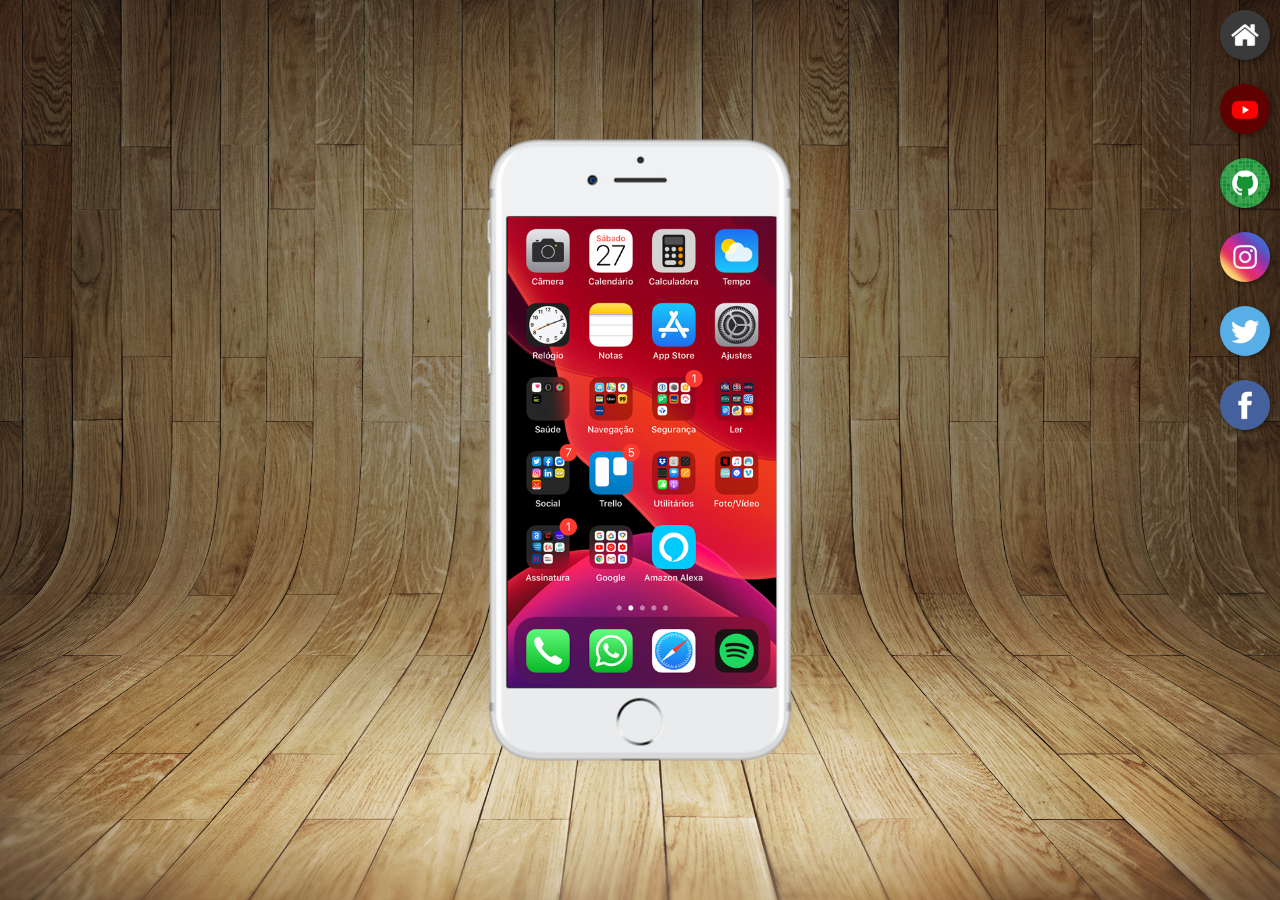
<file: index.html>
<!DOCTYPE html>
<html lang="pt-br">
<head>
    <meta charset="UTF-8">
    <meta name="viewport" content="width=device-width, initial-scale=1.0">
    <title>Projeto Redes Sociais</title>
    <link rel="shortcut icon" href="favicon.ico" type="image/x-icon">
    <link rel="stylesheet" href="estilos/style.css">
</head>
<body>
    <main>
        <section id="telefone">
            <iframe src="home.html" name="tela" id="tela" frameborder="0">
                Seu navegador não é compatível com isso...
                </iframe>
        </section>
        <section id="redes-sociais">
            <a href="home.html" target="tela"><img src="imagens/logo-home.jpg" alt="Home"></a><br>
            <a href="youtube.html" target="tela"><img src="imagens/logo-youtube.jpg" alt="YoutTube"></a><br>
            <a href="github.html" target="tela"><img src="imagens/logo-github.jpg" alt="GitHub"></a><br>
            <a href="instagram.html" target="tela"><img src="imagens/logo-instagram.jpg" alt="Instagram"></a><br>
            <a href="#" target="tela"><img src="imagens/logo-twitter.jpg" alt="Twitter"></a><br>
            <a href="#" target="tela"><img src="imagens/logo-facebook.jpg" alt="Facebook"></a>
        </section>
    </main>
    
</body>
</html>
</file>
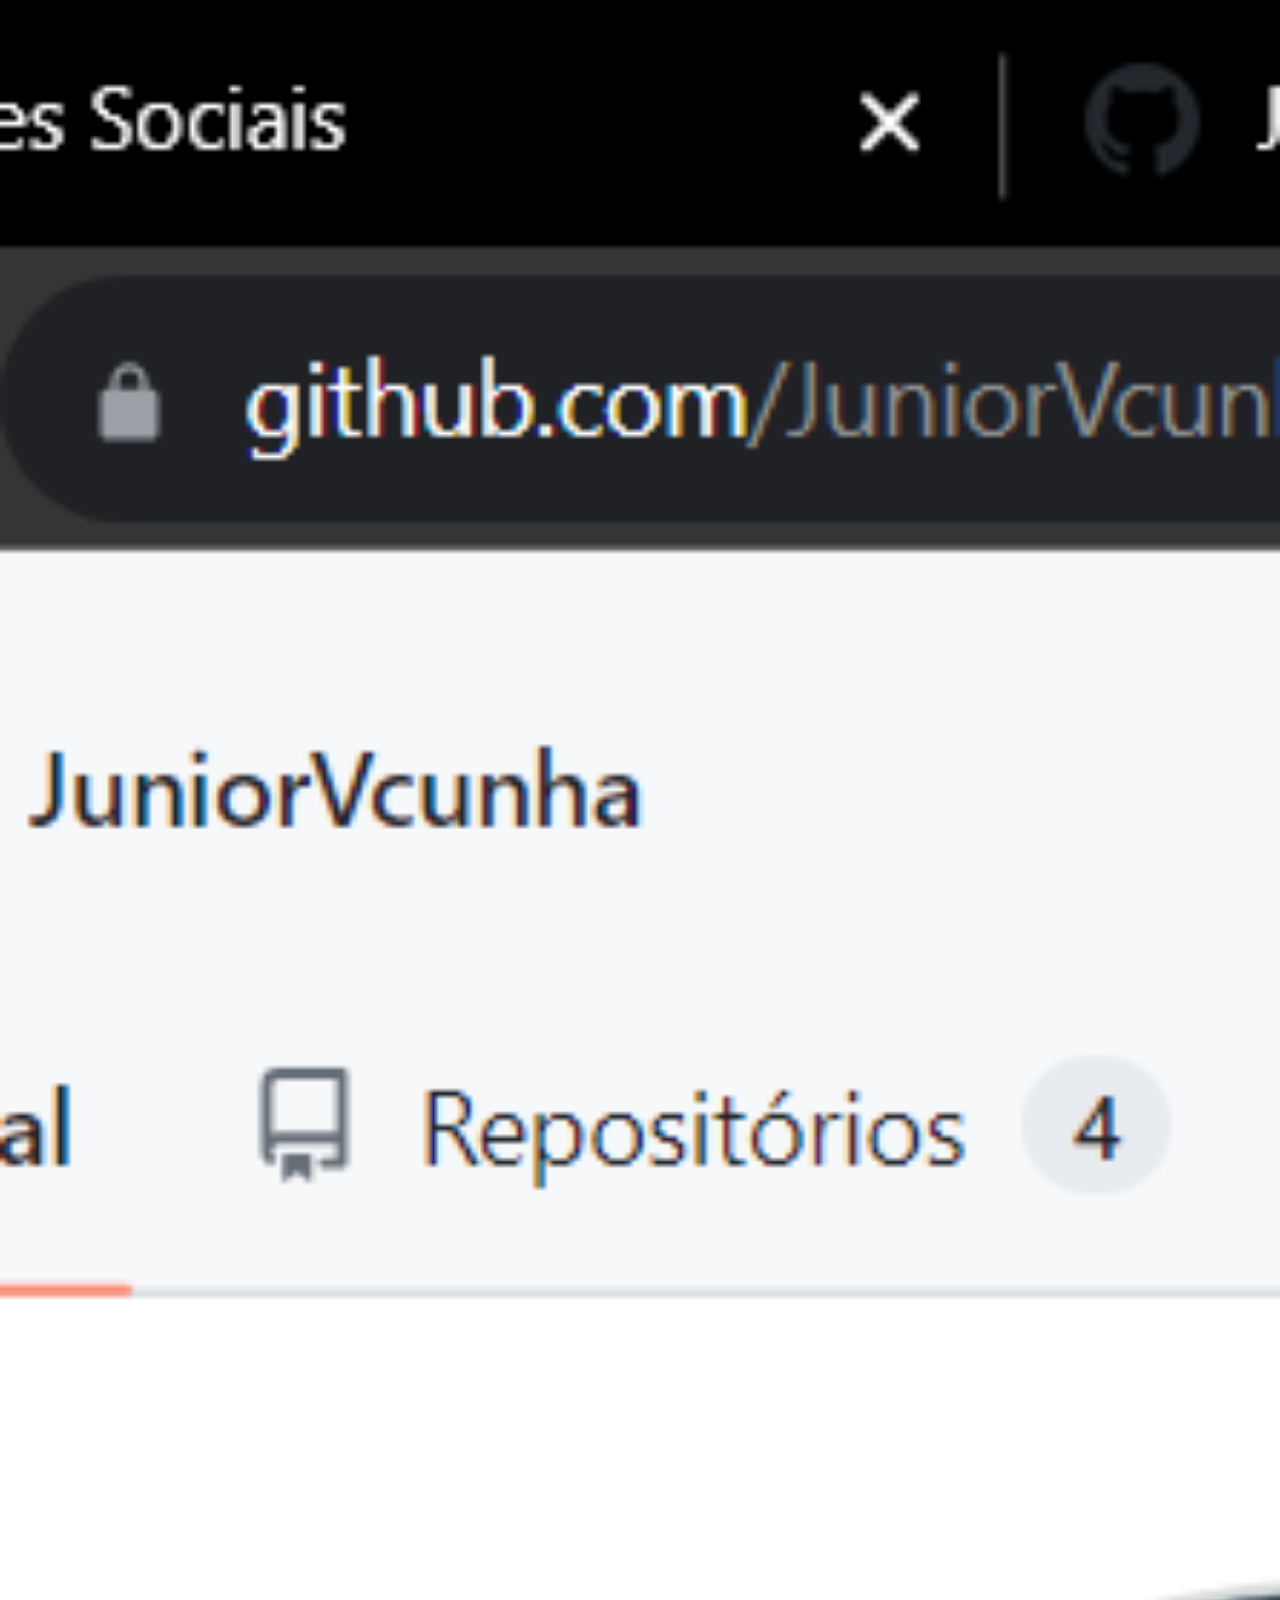
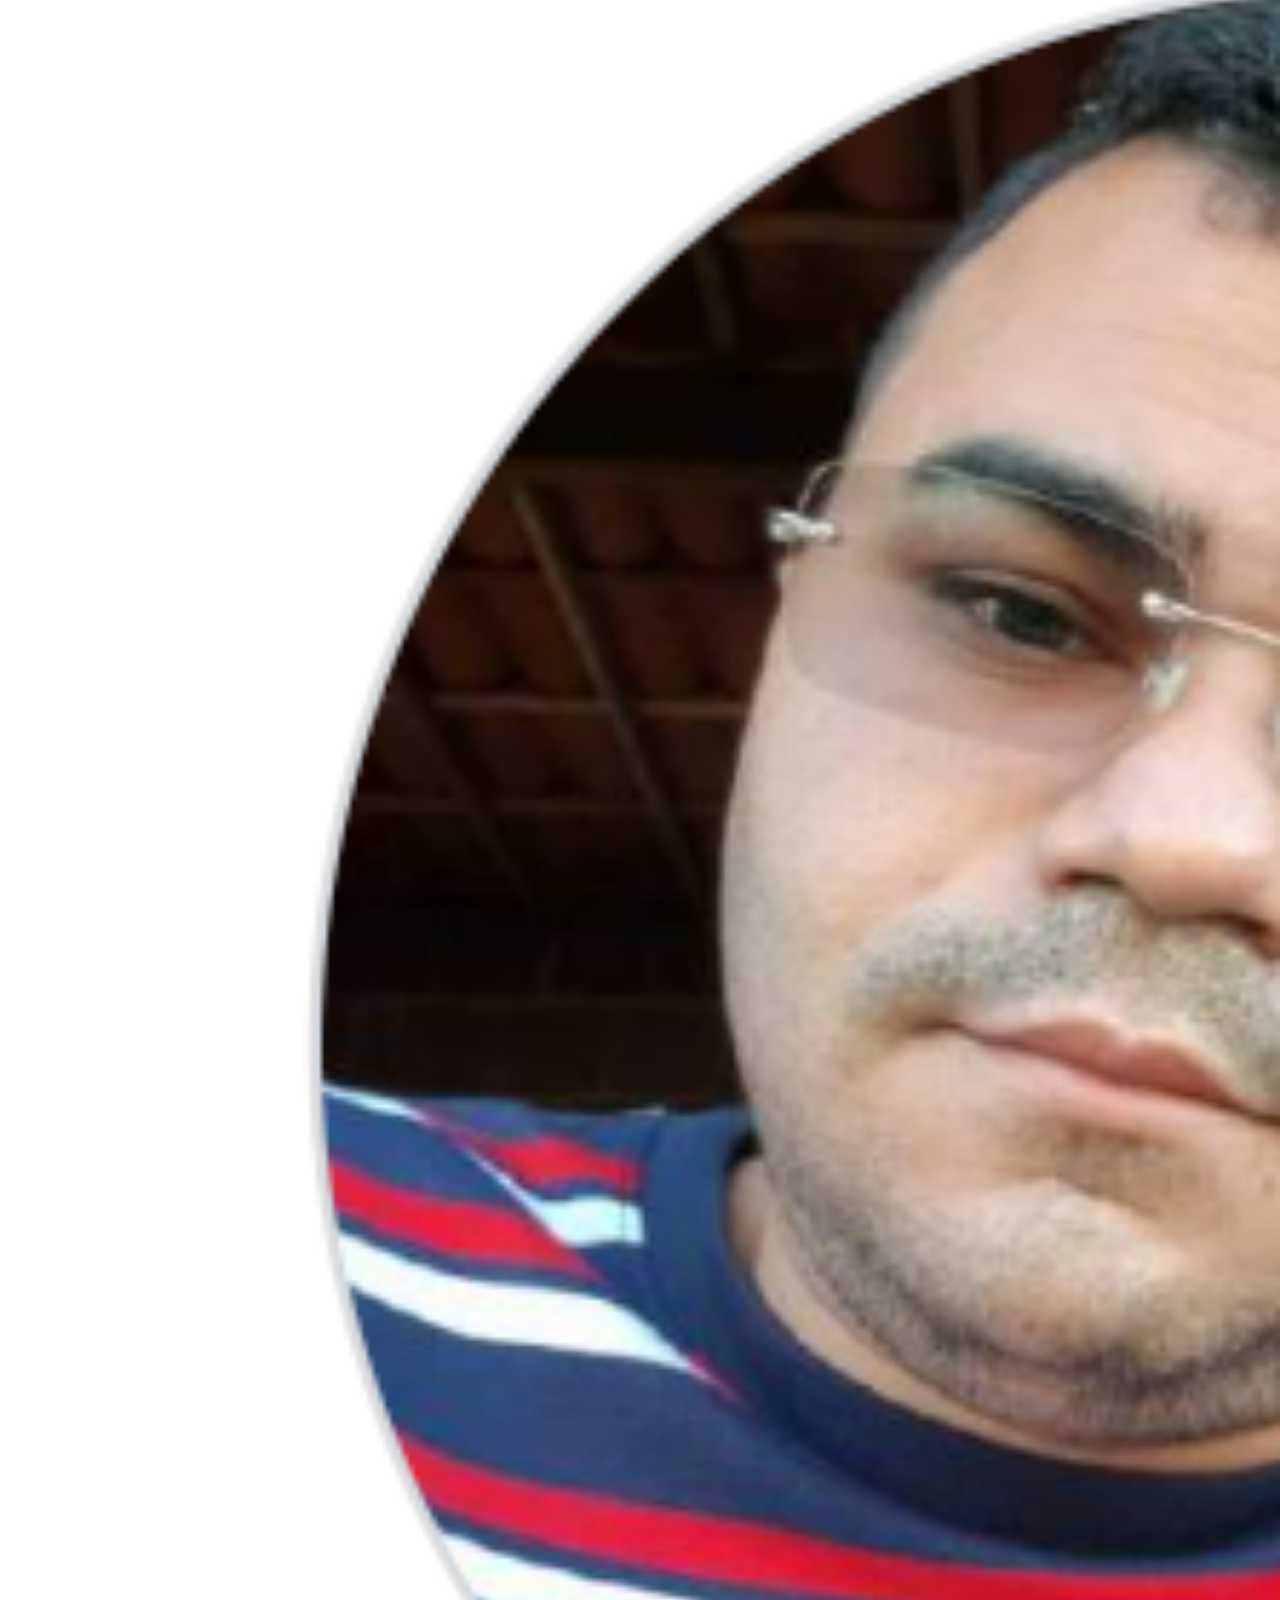
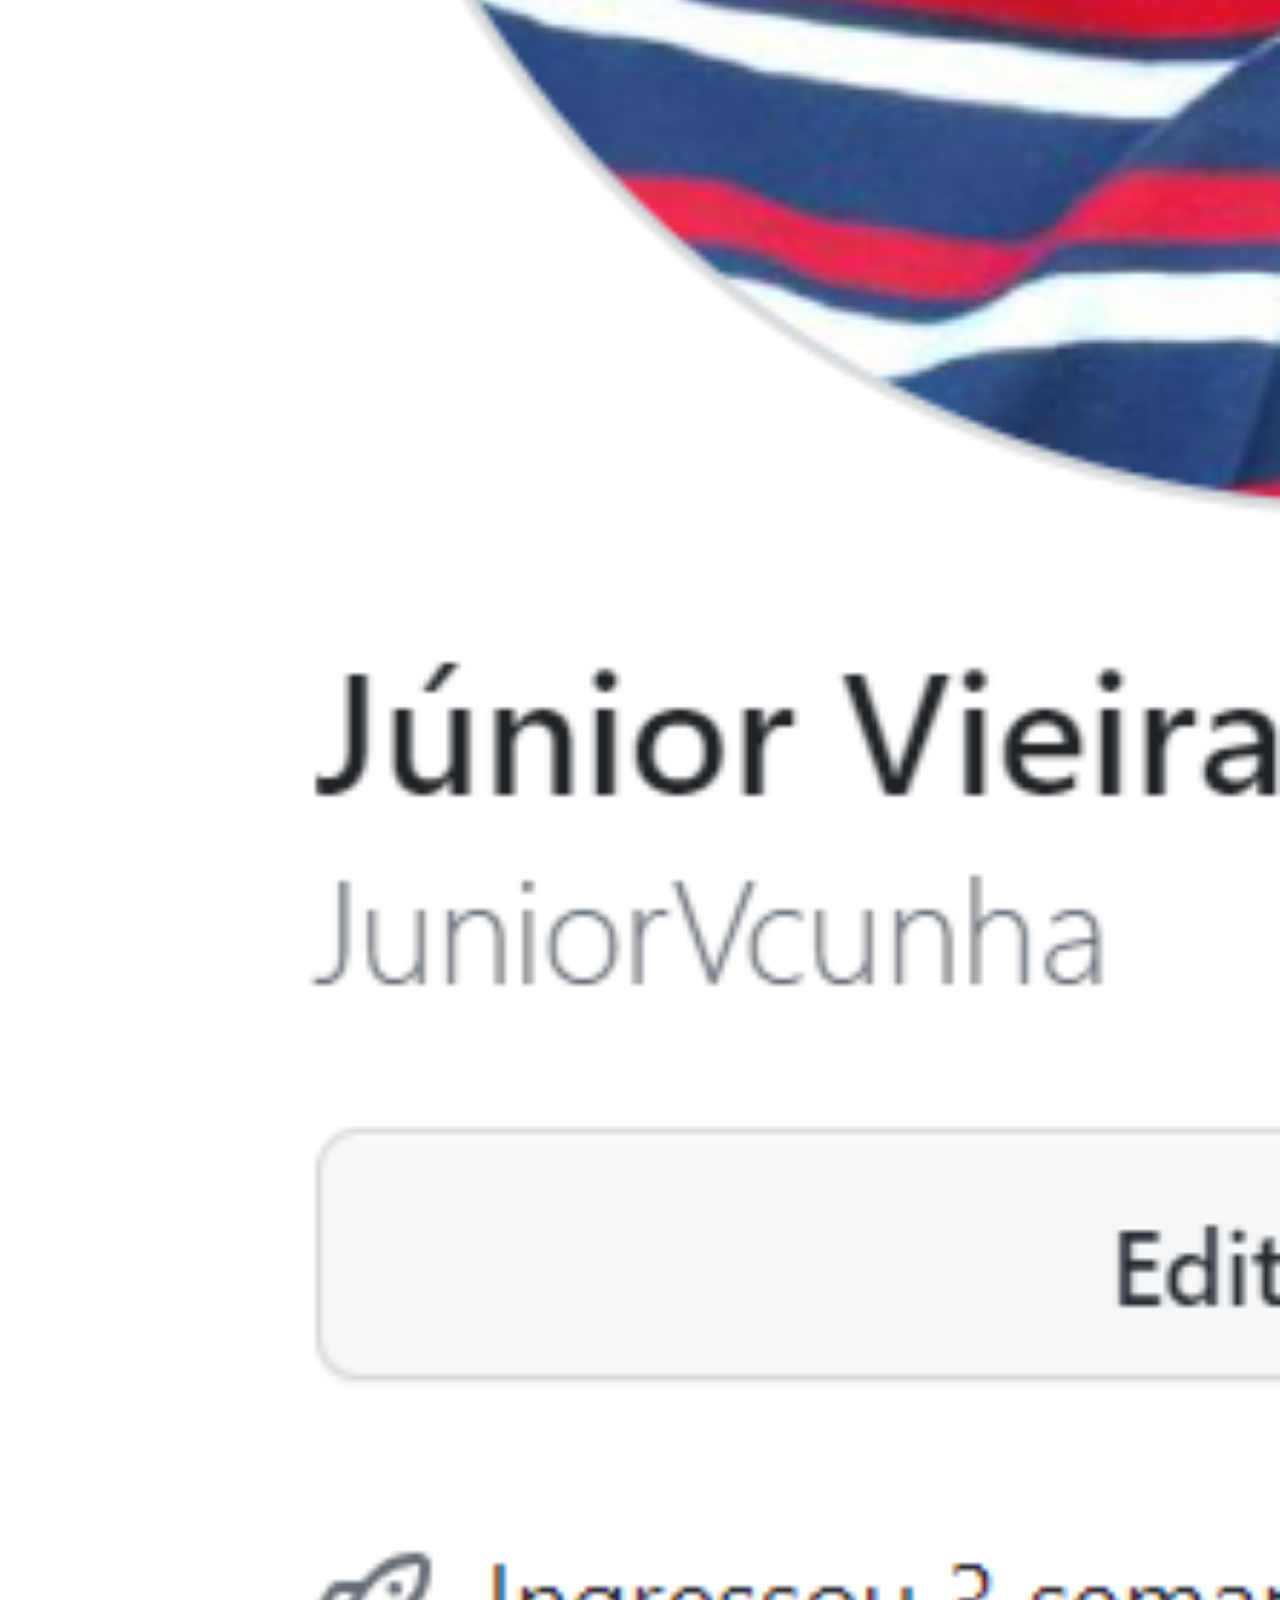
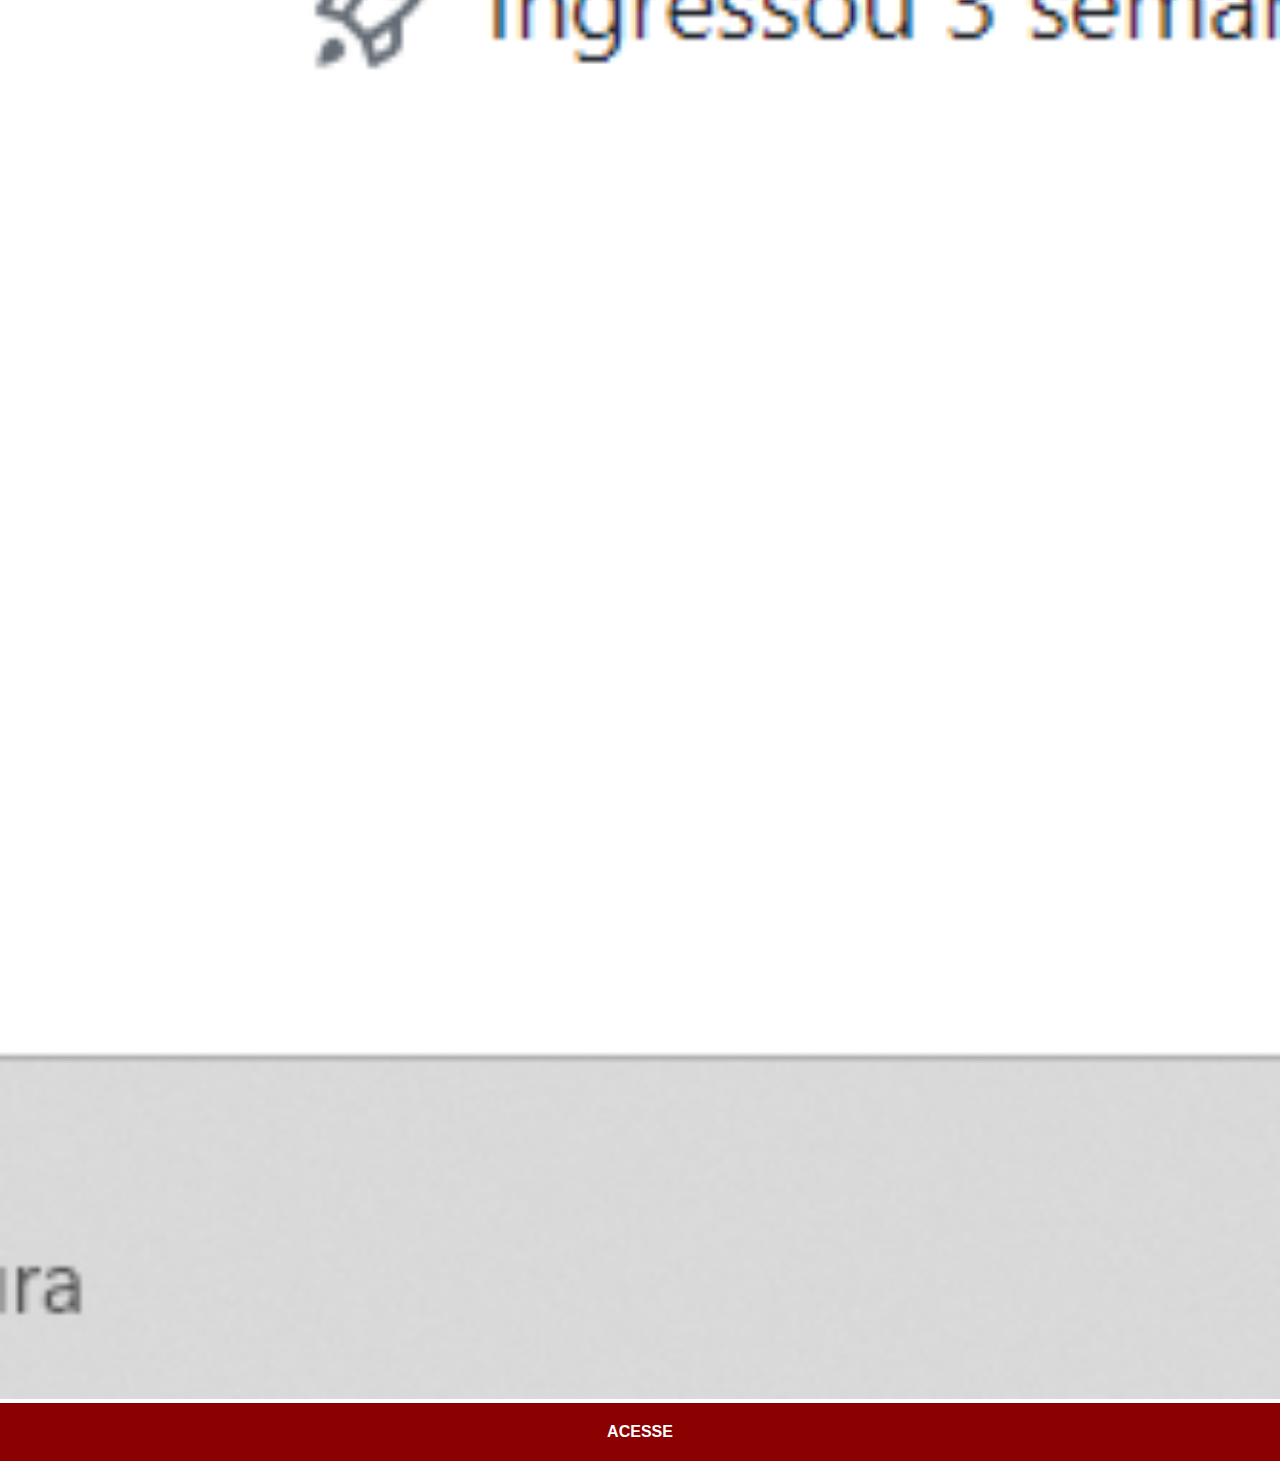
<file: github.html>
<!DOCTYPE html>
<html lang="en">
<head>
    <meta charset="UTF-8">
    <meta name="viewport" content="width=device-width, initial-scale=1.0">
    <title>GitHub</title>
    <link rel="stylesheet" href="estilos/social.css">
</head>
<body>
    <img src="imagens/junior.imagens.png" alt="">
    <a href="https://github.com/JuniorVcunha" target="_blank">ACESSE</a>
</body>
</html>
</file>
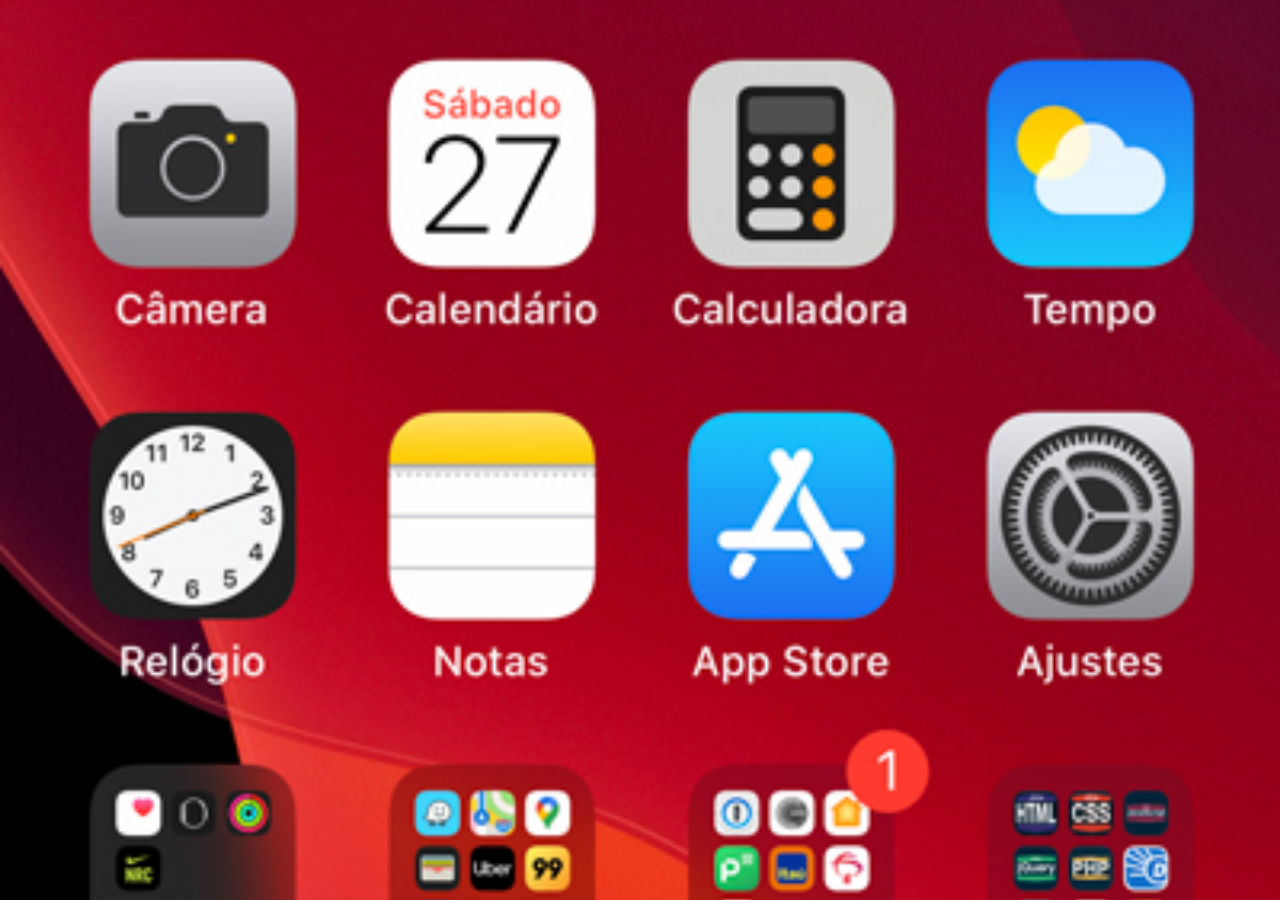
<file: home.html>
<!DOCTYPE html>
<html lang="pt-br">
<head>
    <meta charset="UTF-8">
    <meta name="viewport" content="width=device-width, initial-scale=1.0">
    <title>Home</title>
</head>
<style>
    *{
        margin: 0px;
        padding: 0px;
    }

    body{
        width: 100vw;
        height: 100vh;
        background: black url('imagens/tela-home.jpg') no-repeat top center;
        background-size: cover;
    }
</style>
<body>
    
</body>
</html>
</file>
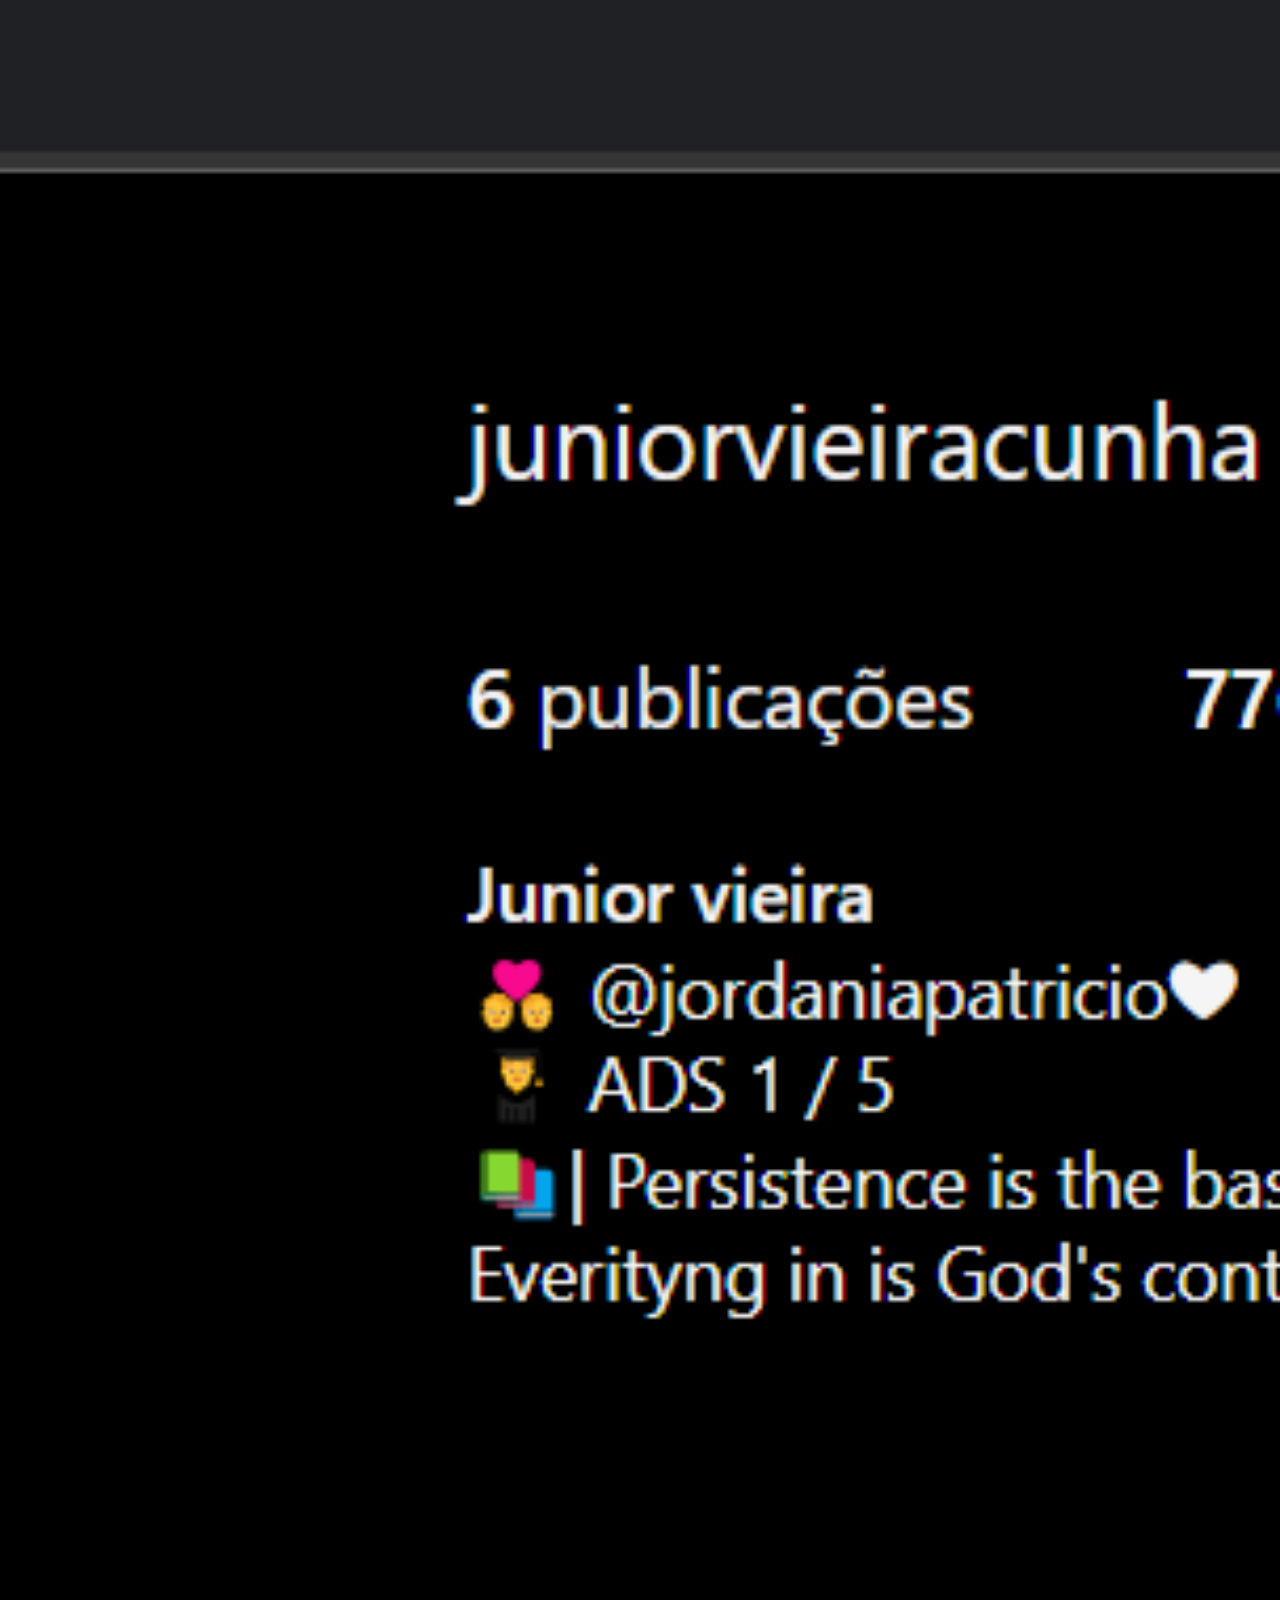
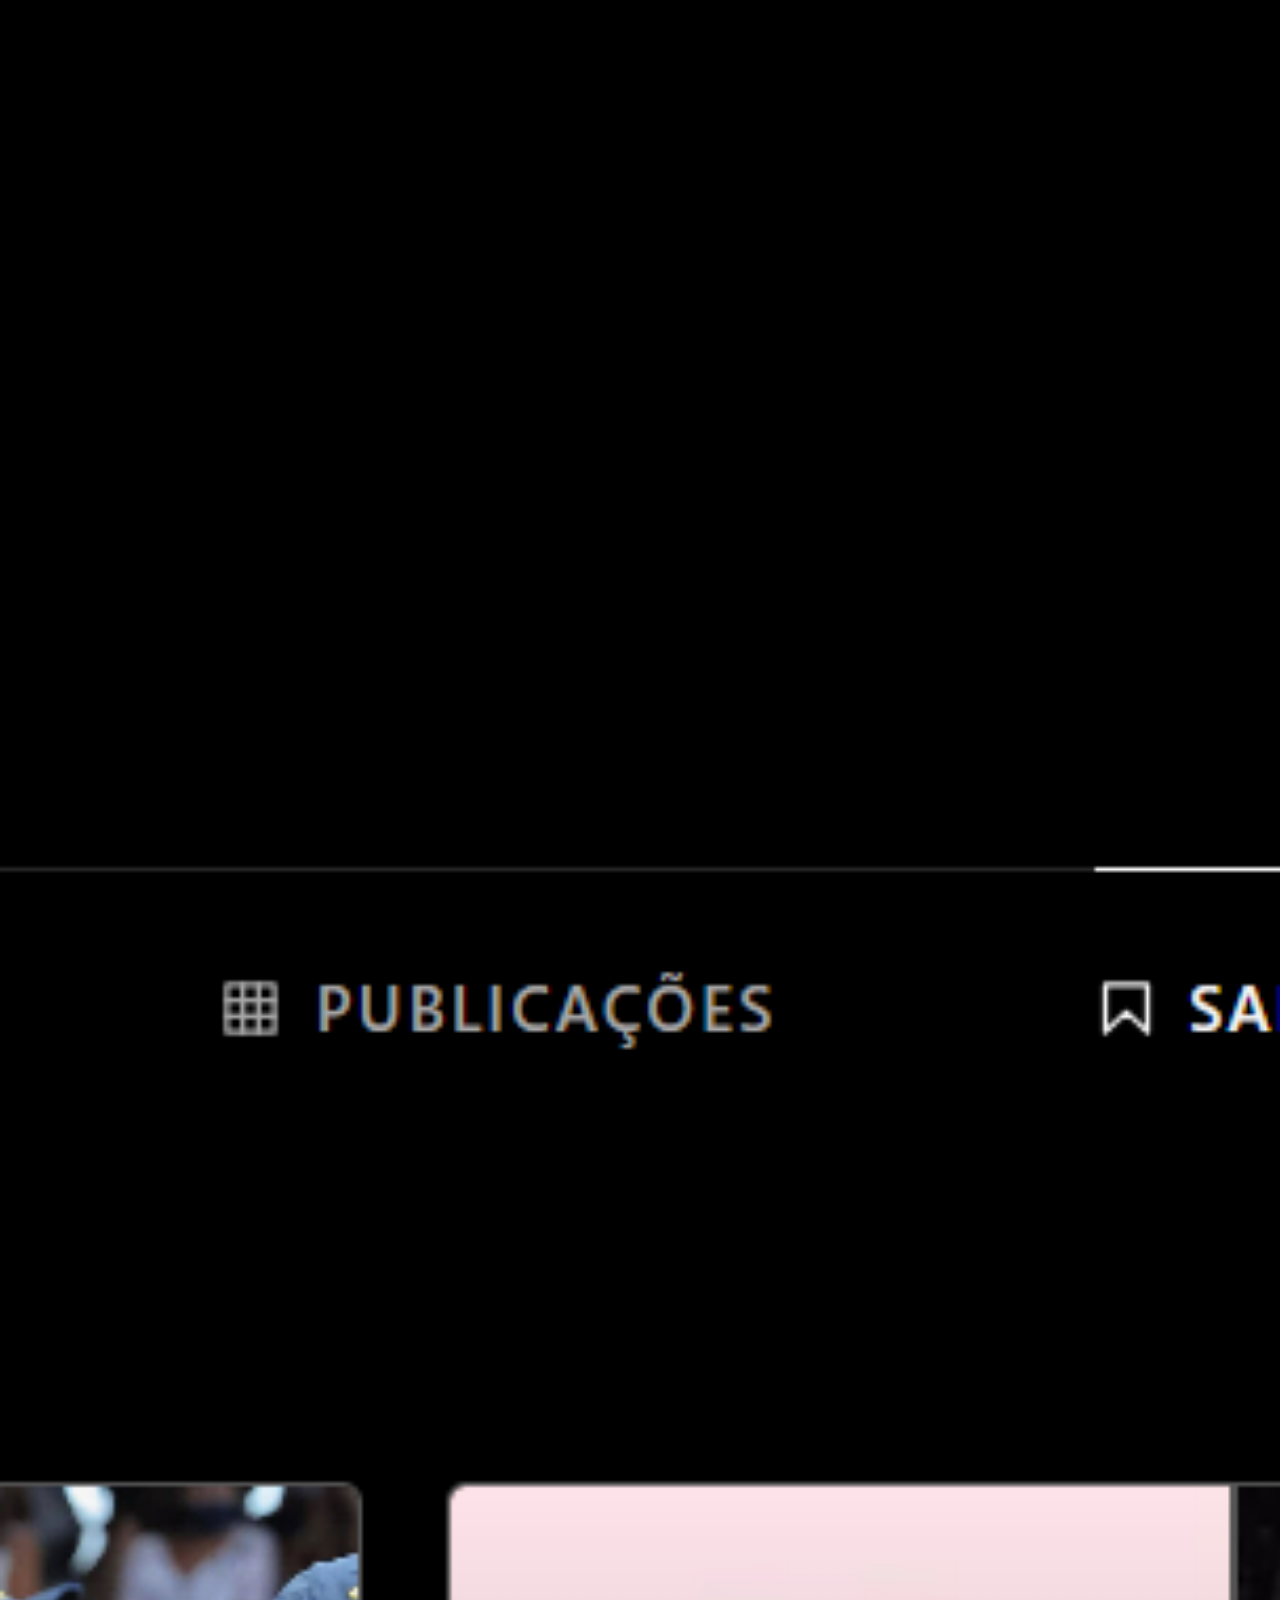
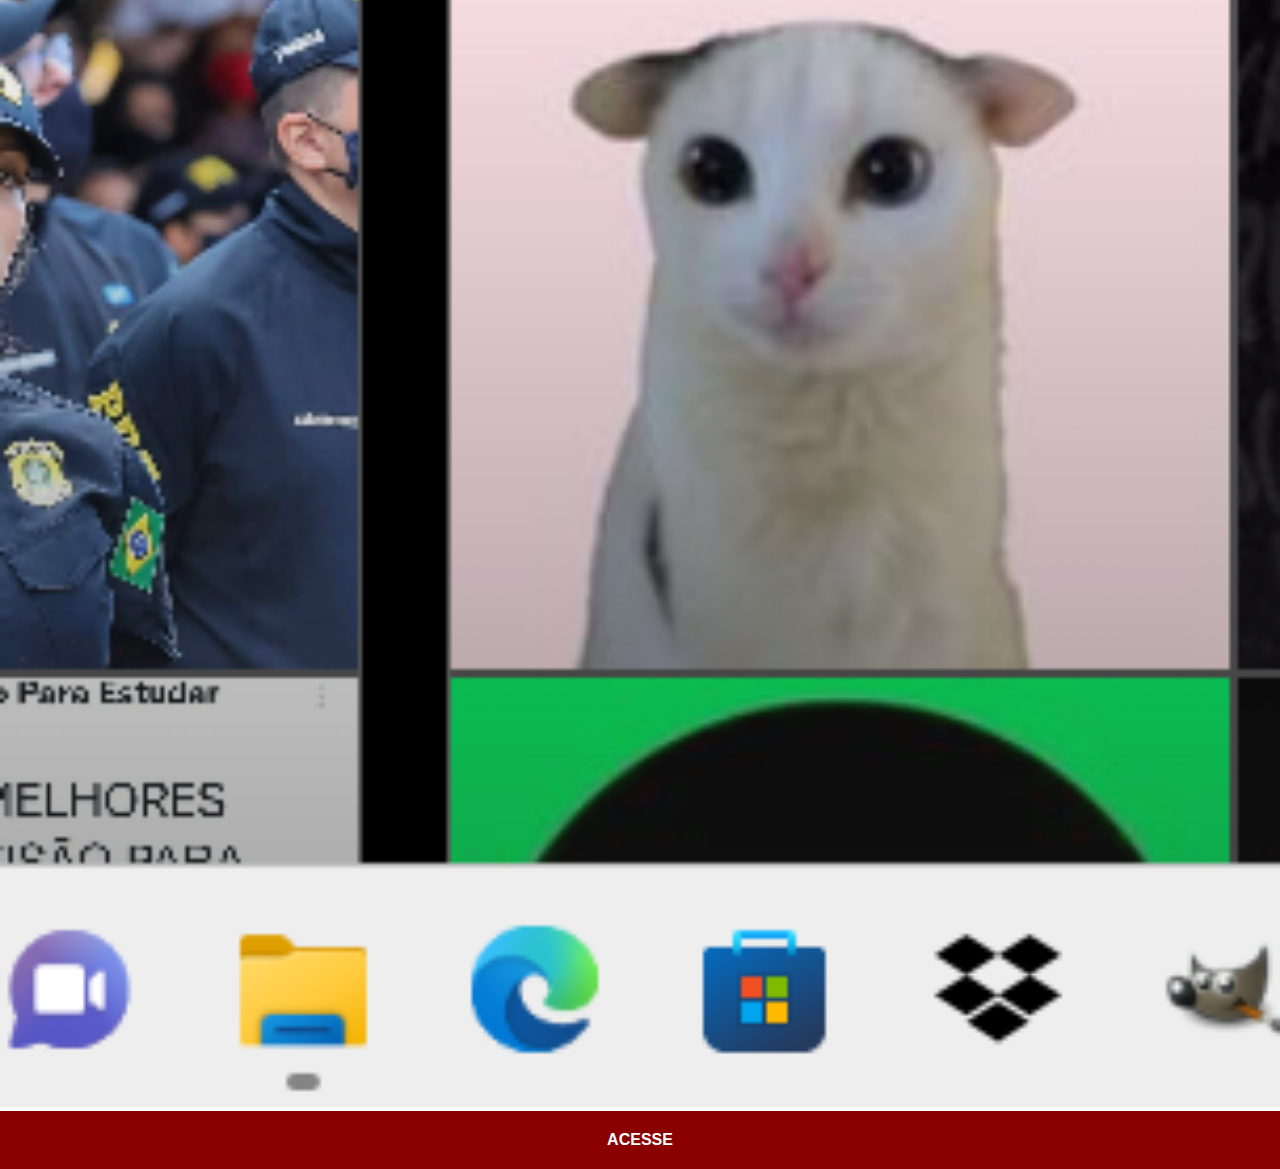
<file: instagram.html>
<!DOCTYPE html>
<html lang="pt-br">
<head>
    <meta charset="UTF-8">
    <meta name="viewport" content="width=device-width, initial-scale=1.0">
    <title>Instagram</title>
    <link rel="stylesheet" href="estilos/social.css">
</head>
<body>
    <img src="imagens/insta.junior.png" alt="Instagram">
    <a href="https://www.instagram.com/juniorvieiracunha/">ACESSE</a>
    
</body>
</html>
</file>
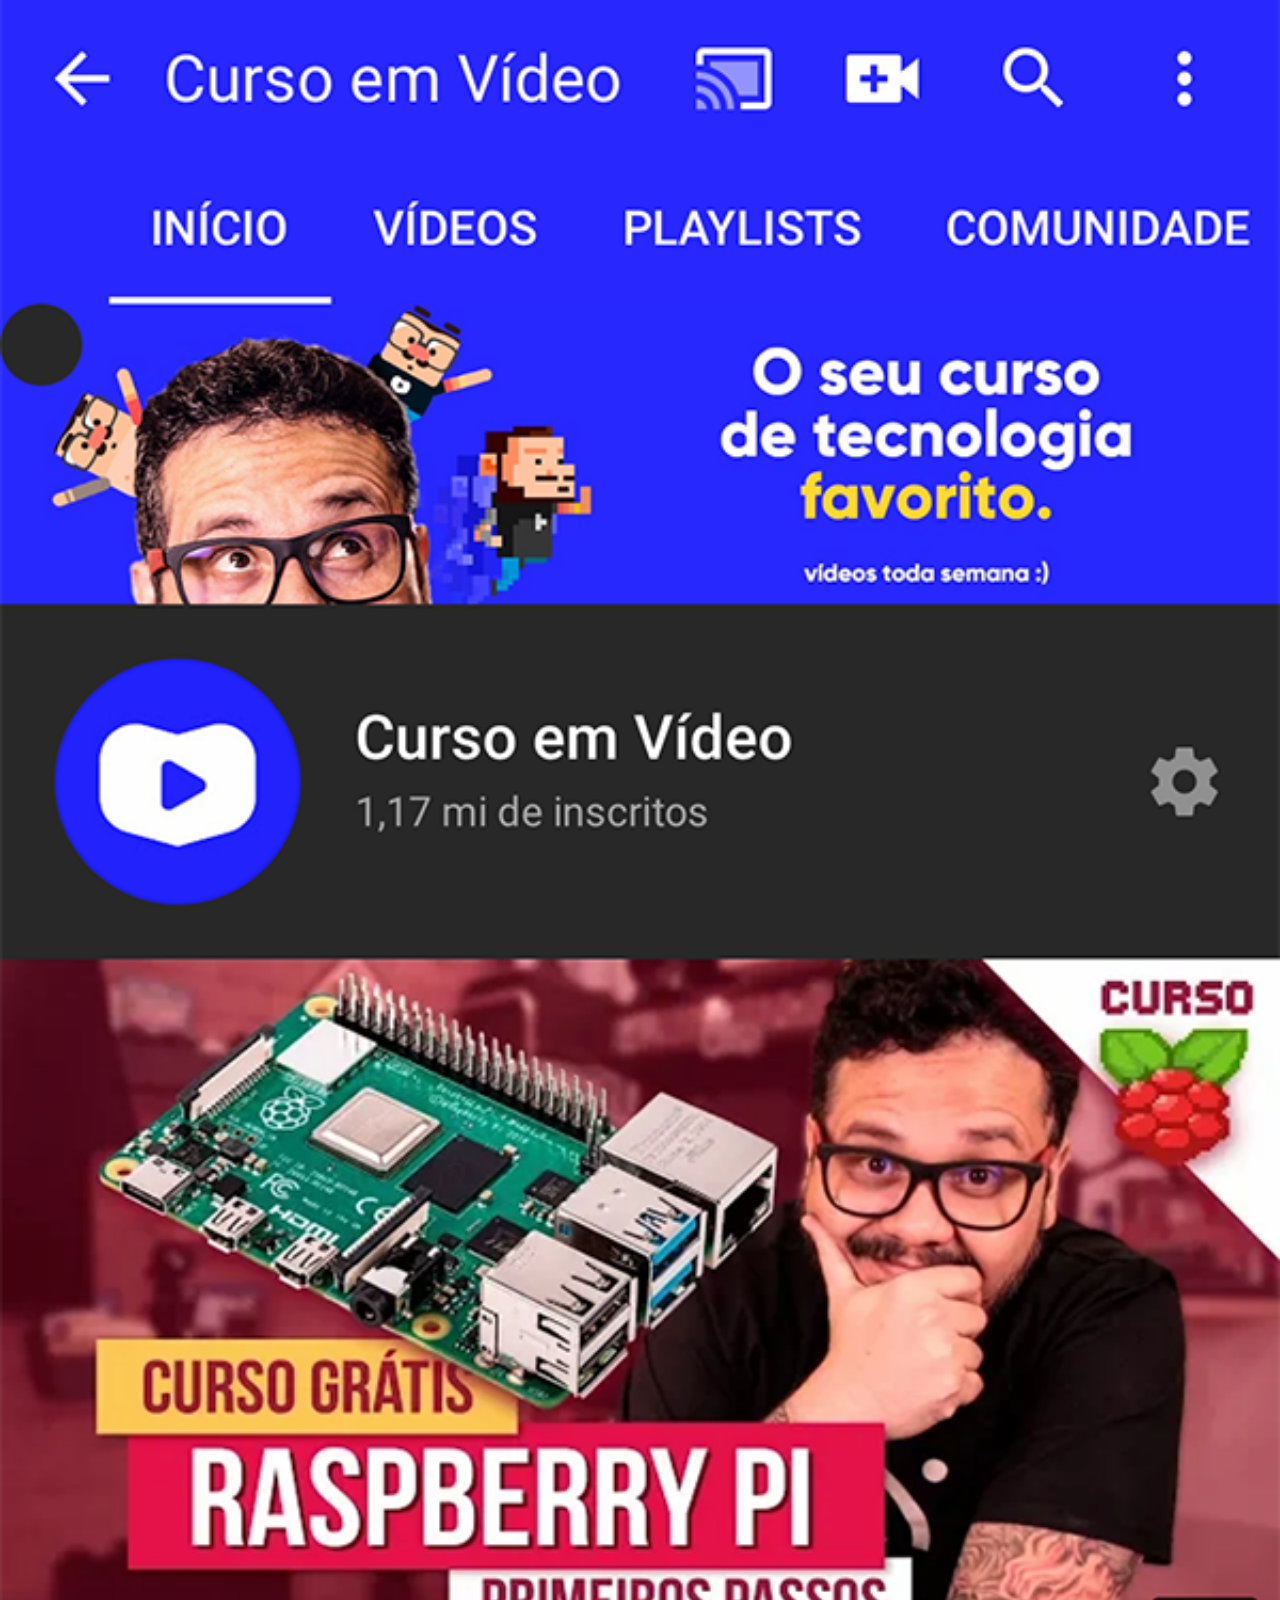
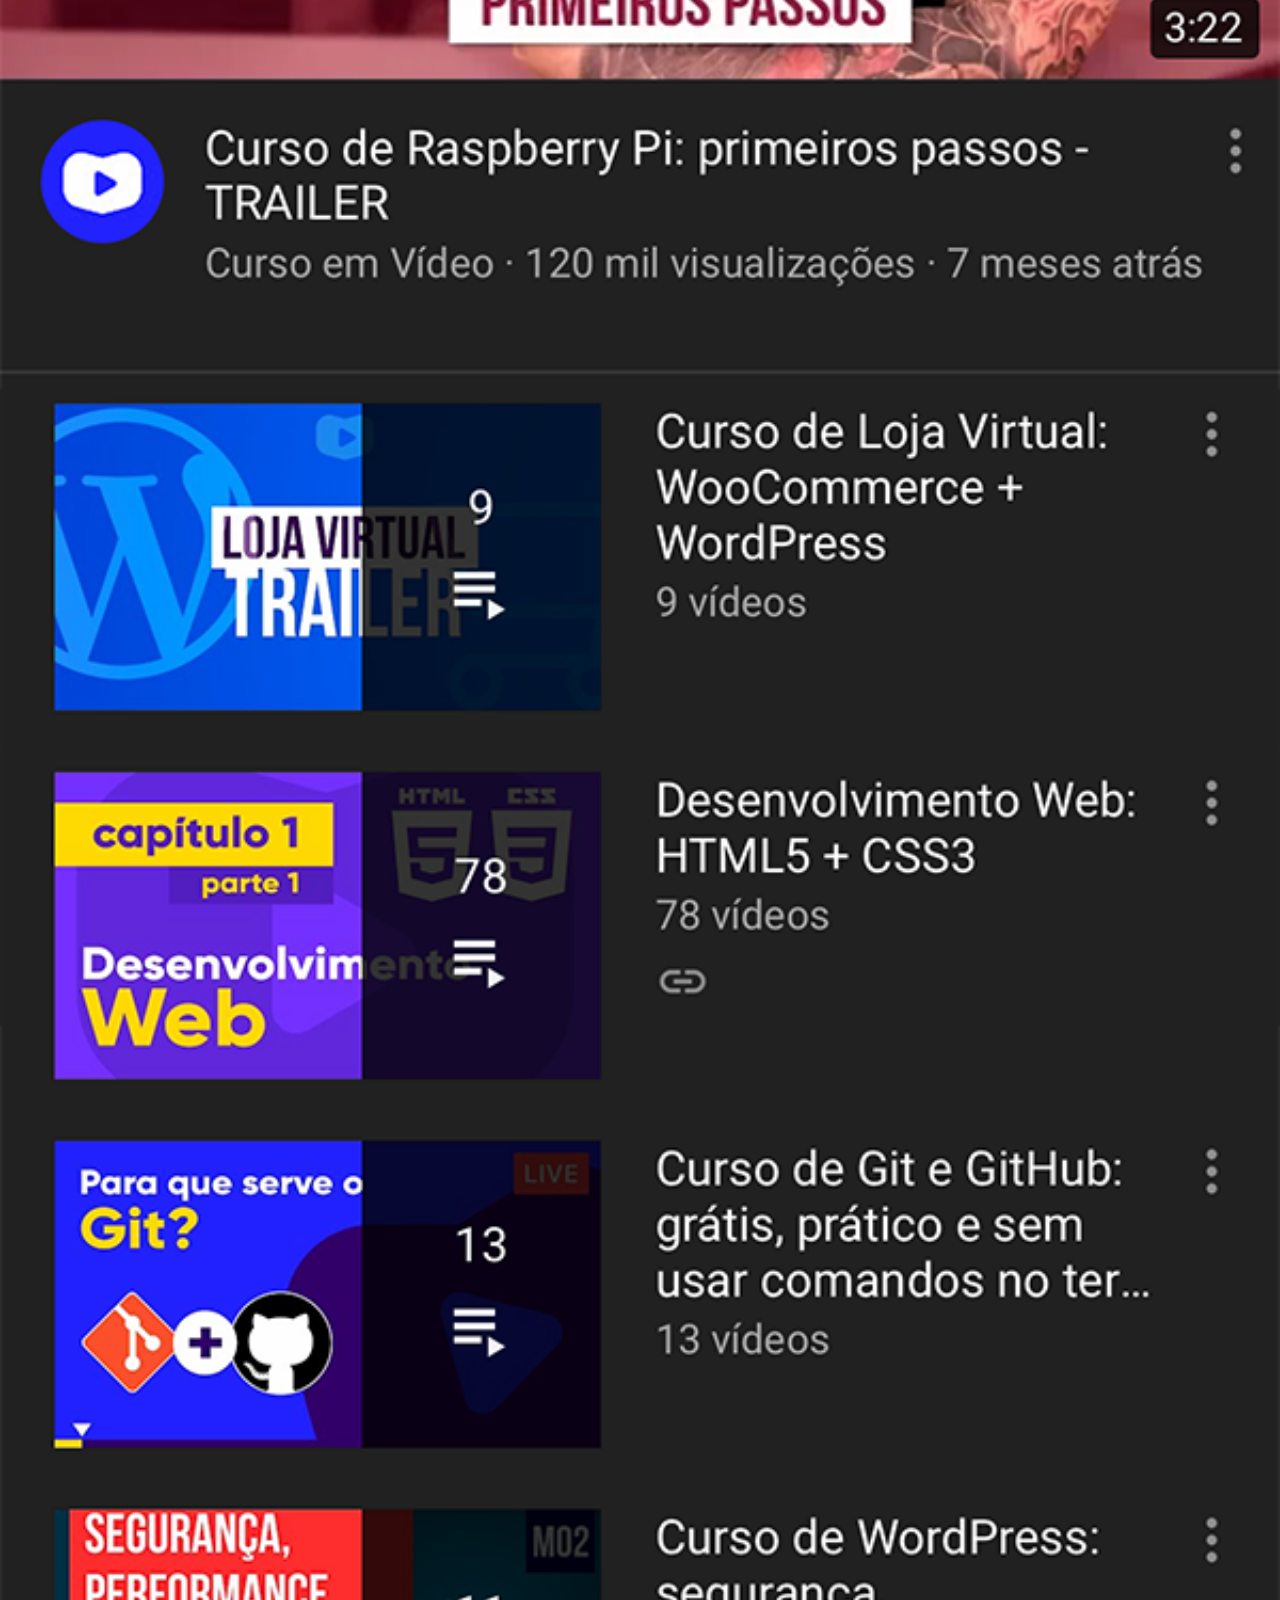
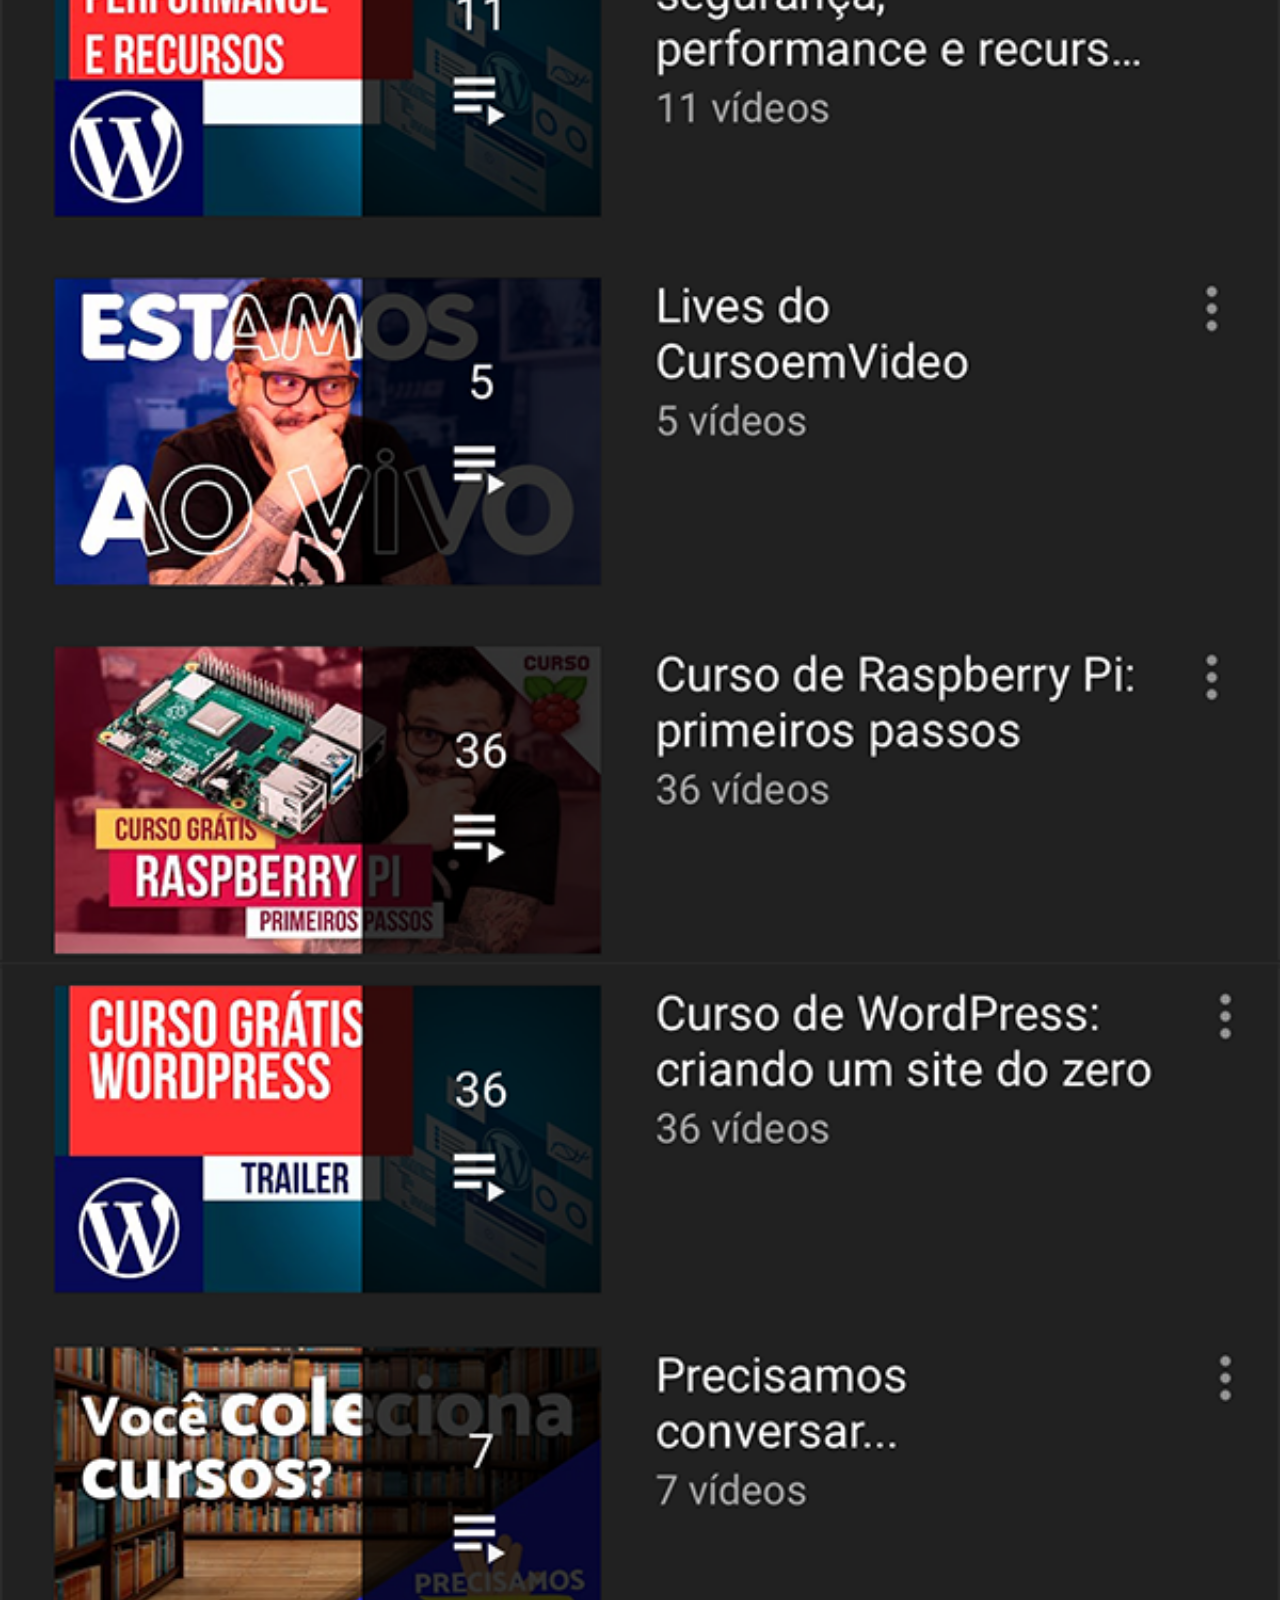
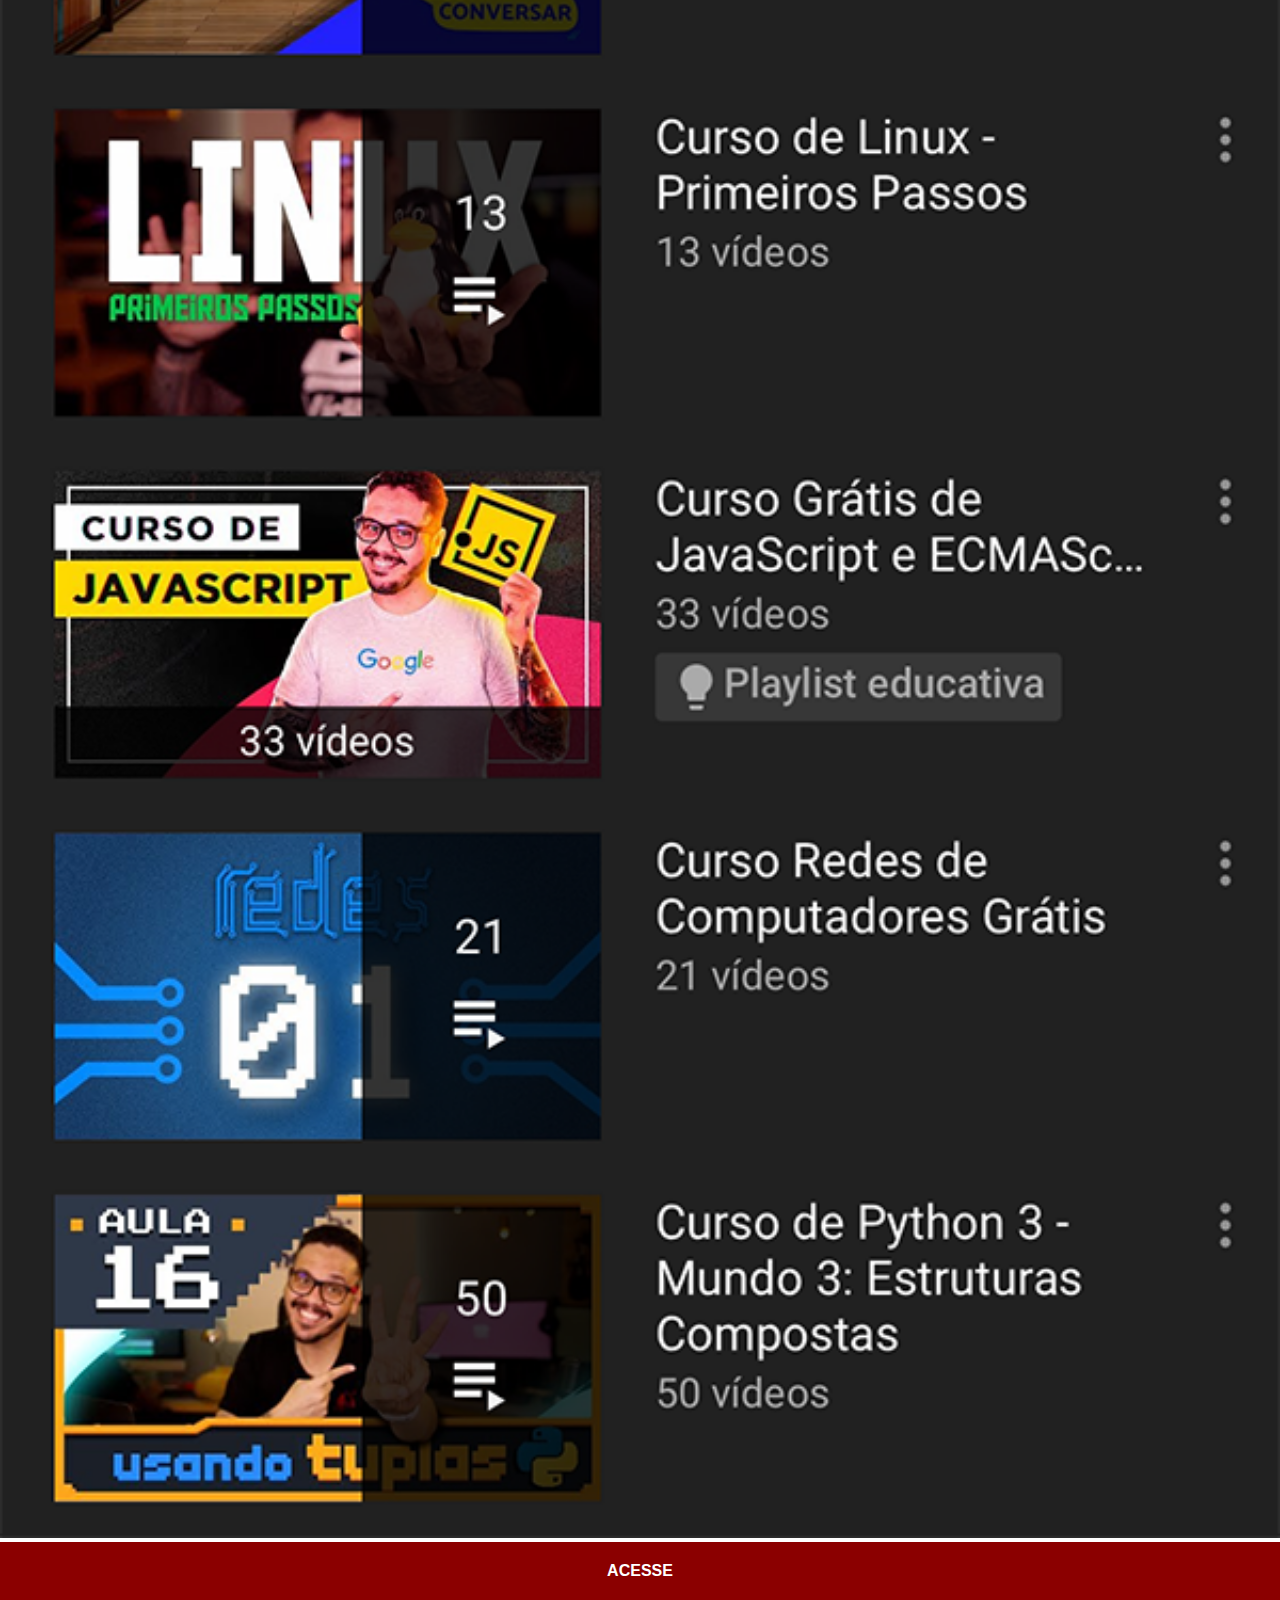
<file: youtube.html>
<!DOCTYPE html>
<html lang="pt-br">
<head>
    <meta charset="UTF-8">
    <meta name="viewport" content="width=device-width, initial-scale=1.0">
    <title>YouTube</title>
    <link rel="stylesheet" href="estilos/social.css">
   
</head>
<body>
   <img src="imagens/tela-youtube.png" alt="YouTube">
    <a href="https://www.youtube.com/@CursoemVideo" target="_blank">ACESSE</a>
</html>
</file>
<file: estilos/style.css>
@charset "UTF-8";

*{
    margin: 0;
    padding: 0;
    font-family: Arial, Helvetica, sans-serif;
}

html, body{
    height: 100vh;
    width: 100vw;
    background-color: black;
}

body{
    background: url(../imagens/fundo-madeira.jpg) no-repeat top center;
    background-size: cover;
    background-attachment: fixed;
}

main{
    position: relative;
    height: 100vh;
    
}

section#telefone{
    position: absolute;
    top: 50%;
    left: 50%;
    transform: translate(-50%, -50%);

    height: 627px;
    width: 311px;
    background: url(../imagens/frame-iphone.png) no-repeat;
}

iframe#tela{
    position: relative;
    top: 80px;
    left: 23px;
    width: 269px;
    height: 471px;
}

section#redes-sociais {
    text-align: right;
}

section#redes-sociais img {
    width: 50px;
    margin: 10px;
    border-radius: 50%;
    box-shadow: 2px 2px 5px rgba(0, 0, 0, 0.400);
    
}

section#redes-sociais img:hover {
    border: 2px solid rgba(255, 255, 255, 0.636);
    transform: translate(-3px -3px);
    box-shadow: 5px 5px 10px rgba(0, 0, 0, 0.622);
    transition: transform .3s, border 0.5s;
}
</file>
<file: estilos/social.css>
@charset "UTF-8";


*{
    margin: 0px;
    padding: 0px;
    font-family: Arial, Helvetica, sans-serif;
}

::-webkit-scrollbar{
    width: 0px;
    height: 0px;
}

img {
    width: 100vw;
}

a {
    display: block;
    background-color: darkred;
    color: white;
    padding: 20px;
    text-align: center;
    font-weight: bolder;
    text-decoration: none;

}

a:hover {
    background: red;
}
</file>
